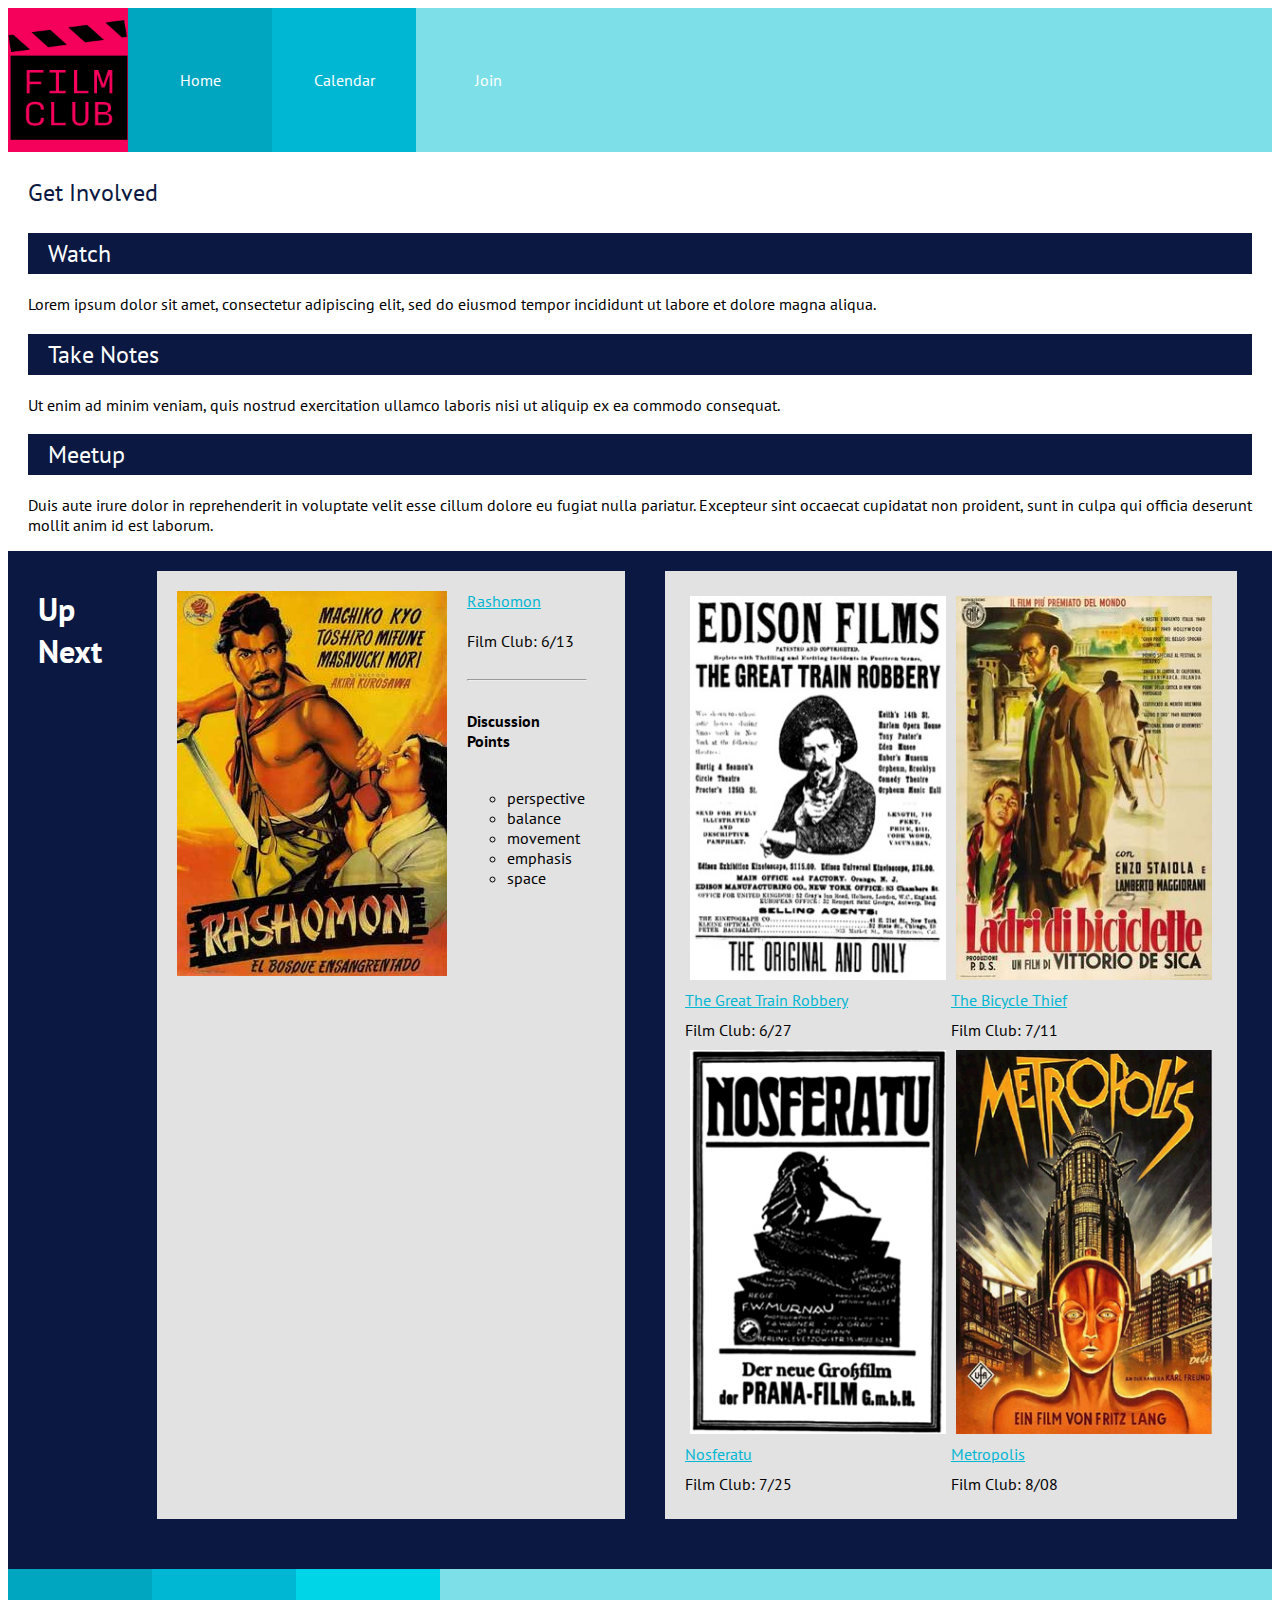
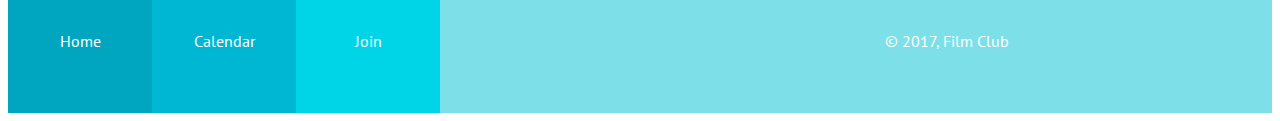
<file: index.html>
<!DOCTYPE html>
<html>
  <head>
    <title>Film Club</title>
    <meta charset="utf-8">
    <link rel="stylesheet" type="text/css" href="css/main.css">
    <link href="https://fonts.googleapis.com/css?family=PT+Sans:400,700" rel="stylesheet">
  </head>
  <body>
    <header>
      <nav>
        <div class="wrapper"><img class="nav-fc-logo" src="images/filmclub.png"></div>
        <ul class="nav-ul">
          <li class="nav-home"><a href="index.html">Home</a></li>
          <li class="nav-calendar"><a href="calendar/calendar-index.html">Calendar</a></li>
          <li class=x"nav-join"><a href="join/join-index.html">Join</a></li>
        </ul>
      </nav>
    </header>
    <main>
      <section class="get-involved">
        <h2 id="get-involved">Get Involved</h2>
          <article class="headers">

            <h2>Watch</h2>
              <p>Lorem ipsum dolor sit amet, consectetur adipiscing elit, sed do eiusmod tempor incididunt ut labore et dolore magna aliqua.</p>

            <h2>Take Notes</h2>
              <p>Ut enim ad minim veniam, quis nostrud exercitation ullamco laboris nisi ut aliquip ex ea commodo consequat.</p>

            <h2>Meetup</h2>
              <p>Duis aute irure dolor in reprehenderit in voluptate velit esse cillum dolore eu fugiat nulla pariatur. Excepteur sint occaecat cupidatat non proident, sunt in culpa qui officia deserunt mollit anim id est laborum.</p>
          </article>
      </section>

      <section class="up-next">
        <h1>Up Next</h1>
          <article class="rashomon">
            <div class="rashomon-poster">
              <img src="images/rashomon-poster.jpg">
            </div>
            <div class="rashomon-text">
              <span><a href="https://www.youtube.com/watch?v=7QTrx3YNz7A&t=8s" target="_blank">Rashomon</a></span>
              <br>
              <span>Film Club: 6/13</span>
              <br>
              <hr>
              <h4>Discussion Points</h4>
                <ul class="discussion-points">
                  <li>perspective</li>
                  <li>balance</li>
                  <li>movement</li>
                  <li>emphasis</li>
                  <li>space</li>
                </ul>
            </div>
          </article>

          <article class="posters">
            <div class="top-posters">
              <div class="great-poster">
                <img src="images/great-train-poster.jpg">
                <span><a href="https://www.youtube.com/watch?v=zuto7qWrplc" target="_blank">The Great Train Robbery</a></span>
                <span>Film Club: 6/27</span>
              </div>
              <div class="bicycle-poster">
                <img src="images/bicycle-thief-poster.jpg">
                <span><a href="https://www.youtube.com/watch?v=H3jnzXX9mXs" target="_blank">The Bicycle Thief</a></span>
                <span>Film Club: 7/11</span>
              </div>
            </div>
            <div class="bottom-posters">
              <div class="nosferatu-poster">
                <img src="images/nosferatu-poster.jpg">
                <span><a href="https://www.youtube.com/watch?v=FC6jFoYm3xs" target="_blank">Nosferatu</a></span>
                <span>Film Club: 7/25</span>
              </div>
              <div class="metropolis-poster">
                <img src="images/metropolis-poster.jpg">
                <span><a href="https://www.youtube.com/watch?v=Q0NzALRJifI" target="_blank">Metropolis</a></span>
                <span>Film Club: 8/08</span>
              </div>
            </div>
          </article>
        </section>

        <footer>
          <nav class="bottom-nav">
            <ul class="nav-ul">
              <li class="nav-home"><a href="index.html">Home</a></li>
              <li class="nav-calendar"><a href="calendar/calendar-index.html">Calendar</a></li>
              <li class="nav-join"><a href="join/join-index.html">Join</a></li>
              <li class="copyright">&copy; 2017, Film Club</li>
            </ul>
          </nav>
        </footer>

  </body>
</html>
</file>
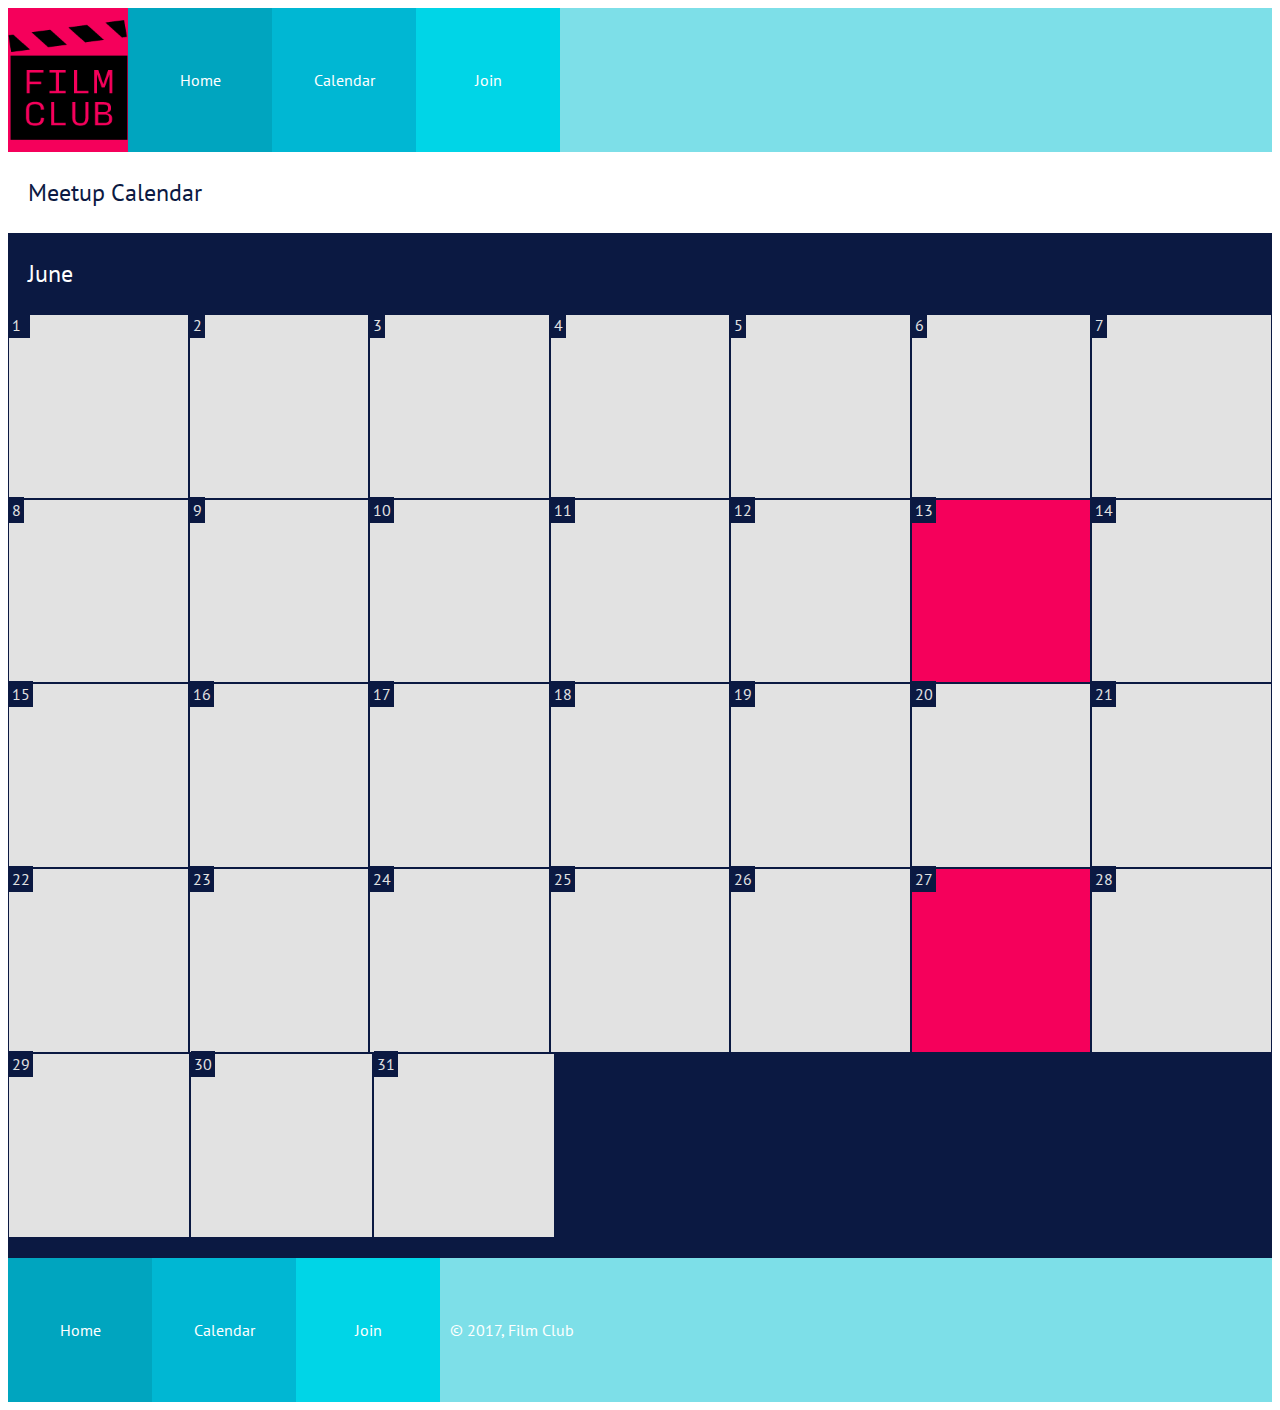
<file: calendar/calendar-index.html>
<!DOCTYPE html>
<html>
  <head>
    <title>Film Club - Calendar</title>
    <meta charset="utf-8">
    <link rel="stylesheet" type="text/css" href="../css/calendar.css">
    <link href="https://fonts.googleapis.com/css?family=PT+Sans:400,700" rel="stylesheet">
  </head>
  <body>
    <header>
      <nav>
        <div class="wrapper"><img class="nav-fc-logo" src="../images/filmclub.png"></div>
        <ul class="nav-ul">
          <li class="nav-home"><a href="../index.html">Home</a></li>
          <li class="nav-calendar"><a href="calendar-index.html">Calendar</a></li>
          <li class="nav-join"><a href="../join/join-index.html">Join</a></li>
        </ul>
      </nav>
    </header>

    <main>

      <section class="meetup">
      <span><h2>Meetup Calendar</h2></span>
      </section>

      <section class="calendar-container">
        <h2>June</h2>
        <div class="calendar-1-7">
          <div class="cal-wht"><span>1<span/></div>
          <div class="cal-wht"><span>2</span></div>
          <div class="cal-wht"><span>3</span></div>
          <div class="cal-wht"><span>4</span></div>
          <div class="cal-wht"><span>5</span></div>
          <div class="cal-wht"><span>6</span></div>
          <div class="cal-wht"><span>7</span></div>
        </div>
        <div class="calendar-8-14">
          <div class="cal-wht"><span>8</span></div>
          <div class="cal-wht"><span>9</span></div>
          <div class="cal-wht"><span>10</span></div>
          <div class="cal-wht"><span>11</span></div>
          <div class="cal-wht"><span>12</span></div>
          <div id="calendar-13" class="cal-wht"><span>13</span></div>
          <div class="cal-wht"><span>14</span></div>
        </div>
        <div class="calendar-15-21">
          <div class="cal-wht"><span>15</span></div>
          <div class="cal-wht"><span>16</span></div>
          <div class="cal-wht"><span>17</span></div>
          <div class="cal-wht"><span>18</span></div>
          <div class="cal-wht"><span>19</span></div>
          <div class="cal-wht"><span>20</span></div>
          <div class="cal-wht"><span>21</span></div>
        </div>
        <div class="calendar-22-28">
          <div class="cal-wht"><span>22</span></div>
          <div class="cal-wht"><span>23</span></div>
          <div class="cal-wht"><span>24</span></div>
          <div class="cal-wht"><span>25</span></div>
          <div class="cal-wht"><span>26</span></div>
          <div id="calendar-27"class="cal-wht"><span>27</span></div>
          <div class="cal-wht"><span>28</span></div>
        </div>
        <div class="calendar-29-31">
          <div class="cal-wht"><span>29</span></div>
          <div class="cal-wht"><span>30</span></div>
          <div class="cal-wht"><span>31</span></div>
        </div>
      </section>
    </main>

    <footer>
      <nav class="bottom-nav">
        <ul class="nav-ul">
          <li class="nav-home"><a href="../index.html">Home</a></li>
          <li class="nav-calendar"><a href="calendar-index.html">Calendar</a></li>
          <li class="nav-join"><a href="../join/join-index.html">Join</a></li>
          <li class="copyright">&copy; 2017, Film Club</li>
        </ul>
      </nav>
    </footer>

  </body>
</html>
</file>
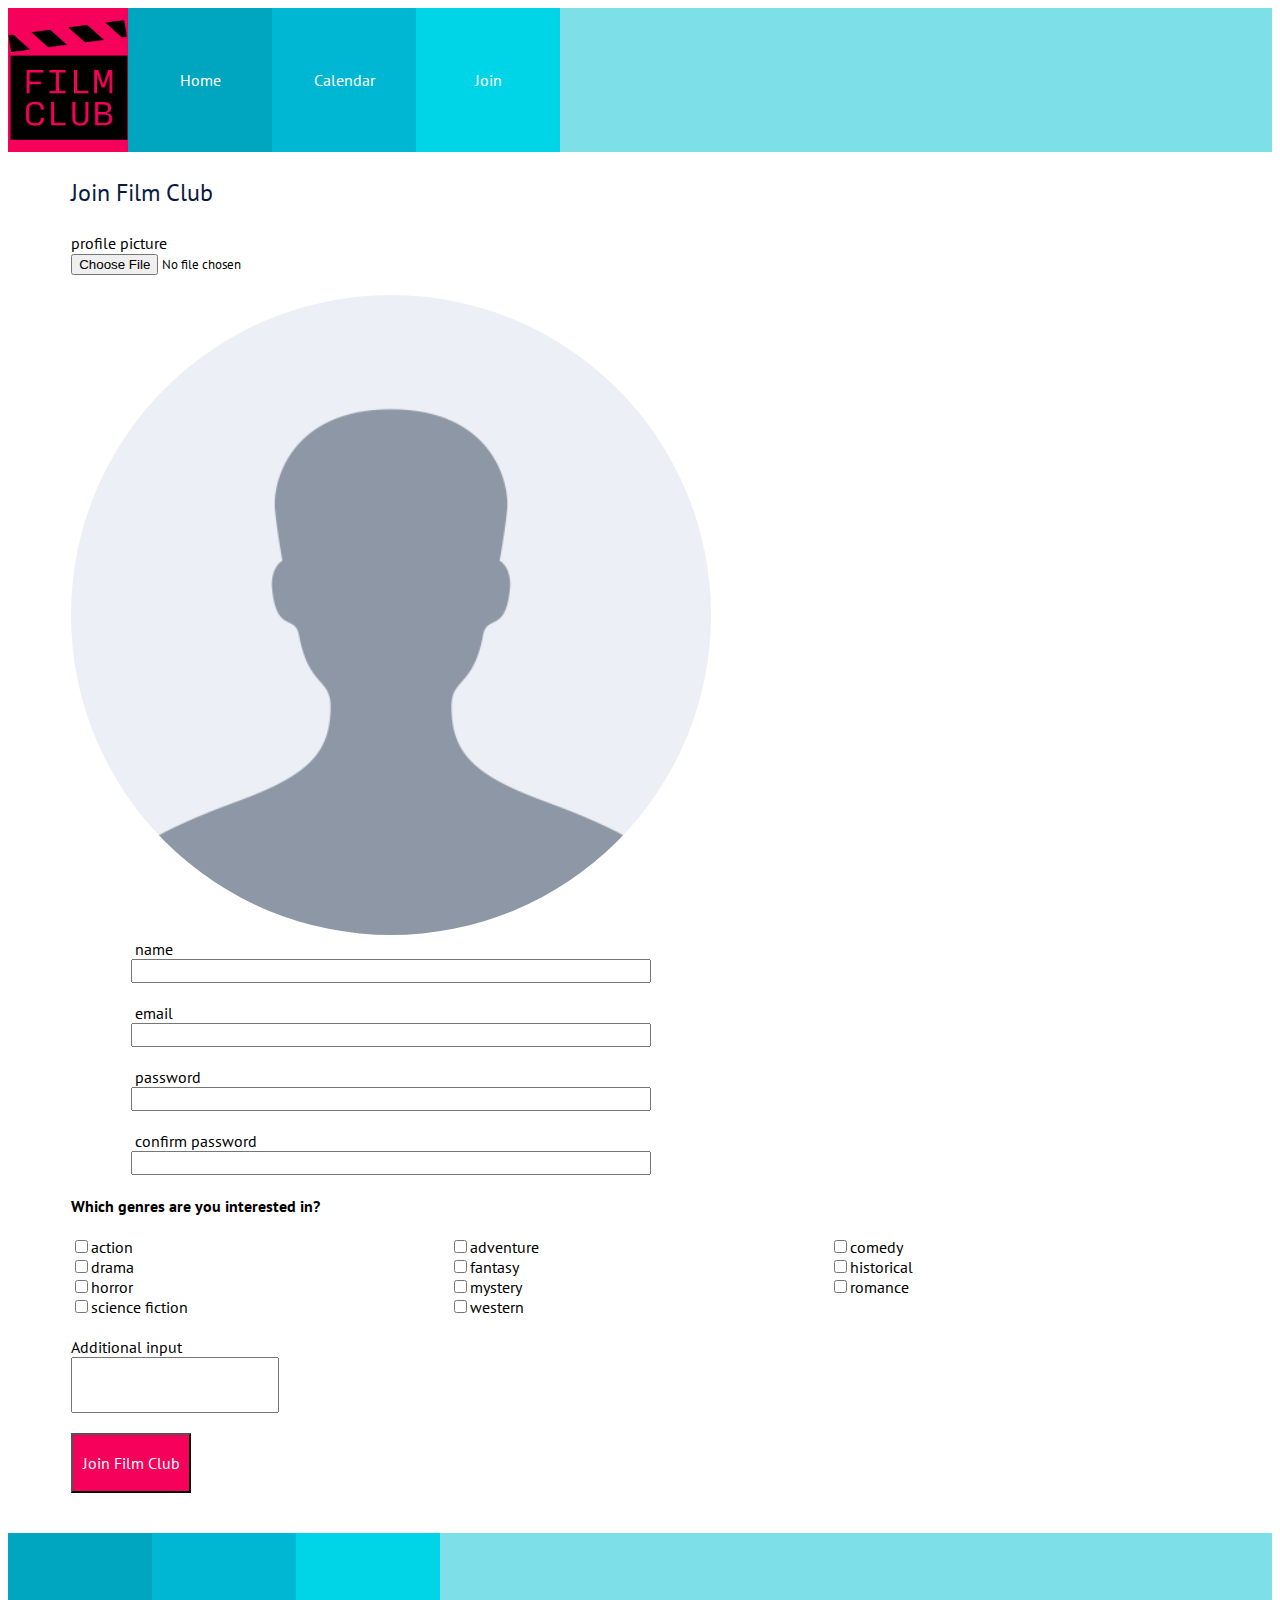
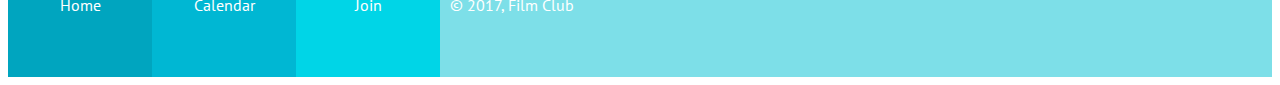
<file: join/join-index.html>
<!DOCTYPE html>
<html>
  <head>
    <title>Film Club-Join</title>
    <meta charset="utf-8">
    <link rel="stylesheet" type="text/css" href="../css/join.css">
    <link href="https://fonts.googleapis.com/css?family=PT+Sans:400,700" rel="stylesheet">
  </head>
  <body>
    <header>
      <nav>
        <div class="wrapper"><img class="nav-logo" src="../images/filmclub.png"></div>
        <ul class="nav-ul">
          <li class="nav-home"><a href="../index.html">Home</a></li>
          <li class="nav-calendar"><a href="../calendar/calendar-index.html">Calendar</a></li>
          <li class="nav-join"><a href="join-index.html">Join</a></li>
        </ul>
      </nav>
    </header>

    <main>

      <section class="join">
        <span><h2>Join Film Club</h2></span>
      </section>

      <section class="profile-pic-wrapper">
        <span>profile picture</span>
        <br>
        <input type="file">
        <br>
        <br>
        <img src="../images/profile-placeholder.png">
      </section>

      <section class="name-email-wrapper">
        <div class="name-email">
        <span>name</span>
        <input type="text">
        <br>
        <span>email</span>
        <input type="email">
        </div>
      </section>
      <br>
      <section class="password-wrapper">
        <div class="password">
        <span>password</span>
        <input type="password">
        <br>
        <span>confirm password</span>
        <input type="password">
        </div>
      </section>

      <section class="checkbox-forms-container">

        <h4>Which genres are you interested in?</h4>

          <div class="genre-forms-container">
            <div class="action">
              <span><input type="checkbox">action</span>
            </div>
            <div class="adventure">
              <span><input type="checkbox">adventure</span>
            </div>
            <div class="comedy">
              <span><input type="checkbox">comedy</span>
            </div>
            <div class="drama">
              <span><input type="checkbox">drama</span>
            </div>
            <div class="fantasy">
              <span><input type="checkbox">fantasy</span>
            </div>
            <div class="historical">
              <span><input type="checkbox">historical</span>
            </div>
            <div class="horror">
              <span><input type="checkbox">horror</span>
            </div>
            <div class="mystery">
              <span><input type="checkbox">mystery</span>
            </div>
            <div class="romance">
              <span><input type="checkbox">romance</span>
            </div>
            <div class="science_fiction">
              <span><input type="checkbox">science fiction</span>
            </div>
            <div class="western">
              <span><input type="checkbox">western</span>
            </div>
          </div>
      </section>

      <section class="additional-input-container">
        <span>Additional input</span>
        <input class="add-input-box" type="text">
      </section>

      <section class="join-button-container">
        <button class="join-button">Join Film Club</button>
      </section>
    </main>

    <footer>
      <nav class="bottom-nav">
        <ul class="nav-ul">
          <li class="nav-home"><a href="../index.html">Home</a></li>
          <li class="nav-calendar"><a href="../calendar/calendar-index.html">Calendar</a></li>
          <li class="nav-join"><a href="join-index.html">Join</a></li>
          <li class="copyright">&copy; 2017, Film Club</li>
        </ul>
      </nav>
    </footer>

  </body>
</html>
</file>
<file: css/main.css>
/*text: #0B1942
inline link: #00B7D3
h2 background: #0B1942
h2 color: #FFFFFF
logo background: #F5005B
navigation background: #7DDFE8
navigation link color: #FFFFFF
"Home" nav link background: #00A5BF
"Calendar" nav link background: #00B7D3
"Join" nav link background: #00D5E7
"Up Next" background: #0B1942
"Up Next" card background #E2E2E2
calendar background and treatments: #0B1942
calendar highlighted day: #F5005B
button background: #F5005B
copyright text: #FFFFFF*/


* {
  font-family: 'PT Sans';
}

h1 {
  color: #FFF;
  margin-bottom: 0;
  padding: 15px;
}

h2 {
  background-color: #0B1942;
  color: #FFF;
  font-weight: normal;
  padding-top: 5px;
  padding-bottom: 5px;
}

nav {
  background-color: #7DDFE8;
  display: flex;
  flex-direction: row;
  width: 100%;
}

nav li  {
  align-items: center;
  display: flex;
  height: 3em;
  justify-content: center;
  width: 100%;
}

nav a {
  color: #FFF;
  text-decoration: none;
}

.wrapper {
  align-items: center;
  display: flex;
  justify-content: center;
}

img.nav-fc-logo {
  width: 7.5em;
  height: 7.5em;
}

  .nav-ul {
  display: flex;
  height: 100%;
  list-style: none;
  padding: 0;
  flex-direction: column;
  margin: 0;
  text-align: center;
  width: 100%;
}

  .wrapper {
    background-color: #F5005B;
}

  .nav-home {
  background-color: #00A5BF;
}

  .nav-calendar {
  background-color: #00B7D3;
}

  .nav-join {
  background-color: #00D5E7;
}

  #get-involved {
  background-color: inherit;
  color: #0B1942
}

  .up-next {
  background-color: #0B1942;
}

  .up-next a {
  color: #00B7D3
}

  .rashomon {
  background-color: #E2E2E2;
}

  .posters {
  background-color: #E2E2E2;
}

  .get-involved {
    margin-left: 20px;
    margin-right: 20px;
  }

  .headers h2 {
    padding-left: 20px;
  }

  .up-next {
    padding-left: 15px;
    padding-right: 15px;
    padding-bottom: 30px;
  }

  .up-next img {
    max-width: 30vw;
    min-height: 30vw;
  }

  .rashomon {
    display: flex;
    padding: 20px;
    margin-bottom: 15px;
  }

  .rashomon-text {
    display: flex;
    flex-direction: column;
    margin-left: 20px;
    margin-right: 20px;
    width: 100%;
  }

  hr {
    width: 100%;
  }

  .discussion-points {
    list-style: circle;
  }

  .posters {
    margin-top: 15px;
    padding: 20px;
  }

  .posters img {
    padding: 5px;
  }

  .posters span {
    padding-top: 5px;
    padding-bottom: 5px;
  }

  .top-posters {
    display: flex;
    justify-content: space-around;
  }

  .great-poster {
    display: flex;
    flex-direction: column;
  }

  .bicycle-poster {
    display: flex;
    flex-direction: column;
  }

  .bottom-posters {
    display: flex;
    justify-content: space-around;
  }

  .nosferatu-poster {
    display: flex;
    flex-direction: column;
  }

  .metropolis-poster {
    display: flex;
    flex-direction: column;
  }

  .bottom-nav {
    display: flex;
  }

  .copyright {
  color: #FFF;
}

  @media screen and (min-width: 545px) {

  .nav-ul {
    flex-direction: row;
  }

  nav li {
    height: 9em;
  }

  nav li {
    width: 9em;
  }

  .posters {
    display: flex;
    flex-direction: row;
  }

  .posters img {
    max-width: 20vw;
  }

  .copyright {
    justify-content: flex-end;
    width: 45%;
  }

  }

  @media screen and (min-width: 769px) {

  .rashomon {
    margin: 20px;
    max-width: 40vw;
  }

  .up-next {
    display: flex;
    flex-direction: row;
    }

  .posters {
    display: flex;
    flex-direction: column;
    margin: 20px;
  }

  }
</file>
<file: css/calendar.css>
* {
  font-family: 'PT Sans';
}

h1 {
  color: #FFF;
  margin-bottom: 0;
  padding: 15px;
}

h2 {
  background-color: #0B1942;
  color: #FFF;
  font-weight: normal;
  padding-top: 5px;
  padding-bottom: 5px;
}

nav {
  background-color: #7DDFE8;
  display: flex;
  flex-direction: row;
  width: 100%;
}

nav li  {
  align-items: center;
  display: flex;
  height: 3em;
  justify-content: center;
  width: 100%;
}

nav a {
  color: #FFF;
  text-decoration: none;
}

.wrapper {
  align-items: center;
  display: flex;
  justify-content: center;
}

img.nav-fc-logo {
  width: 7.5em;
  height: 7.5em;
}

  .nav-ul {
  display: flex;
  height: 100%;
  list-style: none;
  padding: 0;
  flex-direction: column;
  margin: 0;
  text-align: center;
  width: 100%;
}

  .wrapper {
    background-color: #F5005B;
}

  .nav-home {
  background-color: #00A5BF;
}

  .nav-calendar {
  background-color: #00B7D3;
}

  .nav-join {
  background-color: #00D5E7;
}

.meetup h2 {
  background-color: inherit;
  color: #0B1942;
  margin-left: 20px;
}

/*  ***Calendar Build***  */

.calendar-container {
  background-color: #0B1942;
  display: flex;
  flex-direction: column;
  margin-top: 20px;
  padding-bottom: 20px;
}

.calendar-container h2 {
  margin-left: 20px;
}

.calendar-container span {
  background-color: #0B1942;
  color: #E2E2E2;
  padding: 3px;
  /*text-align: center;*/
}

.cal-wht {
  background-color: #E2E2E2;
  border: 1px solid #0B1942;
  width: 14.28%;
  height: 14.28vw;
}

.calendar-1-7 {
  display: flex;
  flex-direction: row;
  justify-content: center;
}

#calendar-13 {
  background-color: #F5005B;
}

.calendar-8-14 {
  display: flex;
  flex-direction: row;
  justify-content: center;
}

.calendar-15-21 {
  display: flex;
  flex-direction: row;
  justify-content: center;
}

#calendar-27 {
  background-color: #F5005B;
}

.calendar-22-28 {
  display: flex;
  flex-direction: row;
  justify-content: center;
}

.calendar-29-31 {
  display: flex;
  flex-direction: row;
  justify-content: flex-start;
}

.bottom-nav {
  display: flex;
}

.copyright {
color: #FFF;
align-content: flex-end;
}

@media screen and (min-width: 545px) {

.nav-ul {
  flex-direction: row;
}

nav li {
  height: 9em;
}

nav li {
  width: 9em;
}

}
</file>
<file: css/join.css>
* {
  font-family: 'PT Sans';
}

main {
  margin-left: 5%;
  margin-right: 5%;
}

h1 {
  color: #FFF;
  margin-bottom: 0;
  padding: 15px;
}

h2 {
  background-color: #0B1942;
  color: #FFF;
  font-weight: normal;
  padding-top: 5px;
  padding-bottom: 5px;
}

nav {
  background-color: #7DDFE8;
  display: flex;
  flex-direction: row;
  width: 100%;
}

nav li  {
  align-items: center;
  display: flex;
  height: 3em;
  justify-content: center;
  width: 100%;
}

nav a {
  color: #FFF;
  text-decoration: none;
}

.wrapper {
  align-items: center;
  display: flex;
  justify-content: center;
}

img.nav-logo {
  width: 7.5em;
  height: 7.5em;
}

  .nav-ul {
  display: flex;
  height: 100%;
  list-style: none;
  padding: 0;
  flex-direction: column;
  margin: 0;
  text-align: center;
  width: 100%;
}

  .wrapper {
    background-color: #F5005B;
}

  .nav-home {
  background-color: #00A5BF;
}

  .nav-calendar {
  background-color: #00B7D3;
}

  .nav-join {
  background-color: #00D5E7;
}

.join h2 {
  background-color: inherit;
  color: #0B1942;
}

.profile-pic-wrapper {
}

.profile-pic-wrapper img {
  border-radius: 50%;
  width: 100%;
}

.name-email-wrapper {
  display: flex;
  width: 100%;
}

.name-email {
  align-items: center;
  display: flex;
  flex-direction: column;
  width: 100%;
}

.name-email span {
  width: 80%;
}

.name-email input {
  width: 80%;
}

.password-wrapper {
  display: flex;
  flex-direction: column;
}

.password {
  align-items: center;
  display: flex;
  flex-direction: column;
}

.password-wrapper span {
  width: 80%;
}

.password input {
  width: 80%;
}

.checkbox-forms-container {
  margin-bottom: 20px;
}

.additional-input-container {
  display: flex;
  flex-direction: column;
  margin-bottom: 20px;
}

.add-input-box {
  width: 200px;
  height: 50px;
}

.join-button-container {
  margin-top: 20px;
  margin-bottom: 20px;
}

button.join-button {
  background-color: #F5005B;
  color: #FFF;
  font-size: 16px;
  height: 60px;
  margin-bottom: 20px;
  width: 120px;
}

.bottom-nav {
  display: flex;
}

.copyright {
color: #FFF;
}


@media screen and (min-width: 545px) {

  .nav-ul {
    flex-direction: row;
  }

  nav li {
    height: 9em;
  }

  nav li {
    width: 9em;
  }

   .profile-pic-wrapper img{
    max-width: 50vw;
    max-height: 50vw;
  }

  .name-email-wrapper, .password-wrapper {
    max-width: 50vw;
    max-height: 50vw;
  }

  .genre-forms-container {
  display: grid;
  grid-template-columns: 50% 50%;
}

@media screen and (min-width: 769px) {

  .genre-forms-container {
    display: grid;
    grid-template-columns: 33.333% 33.333% 33.333%;
  }
}

}
</file>
